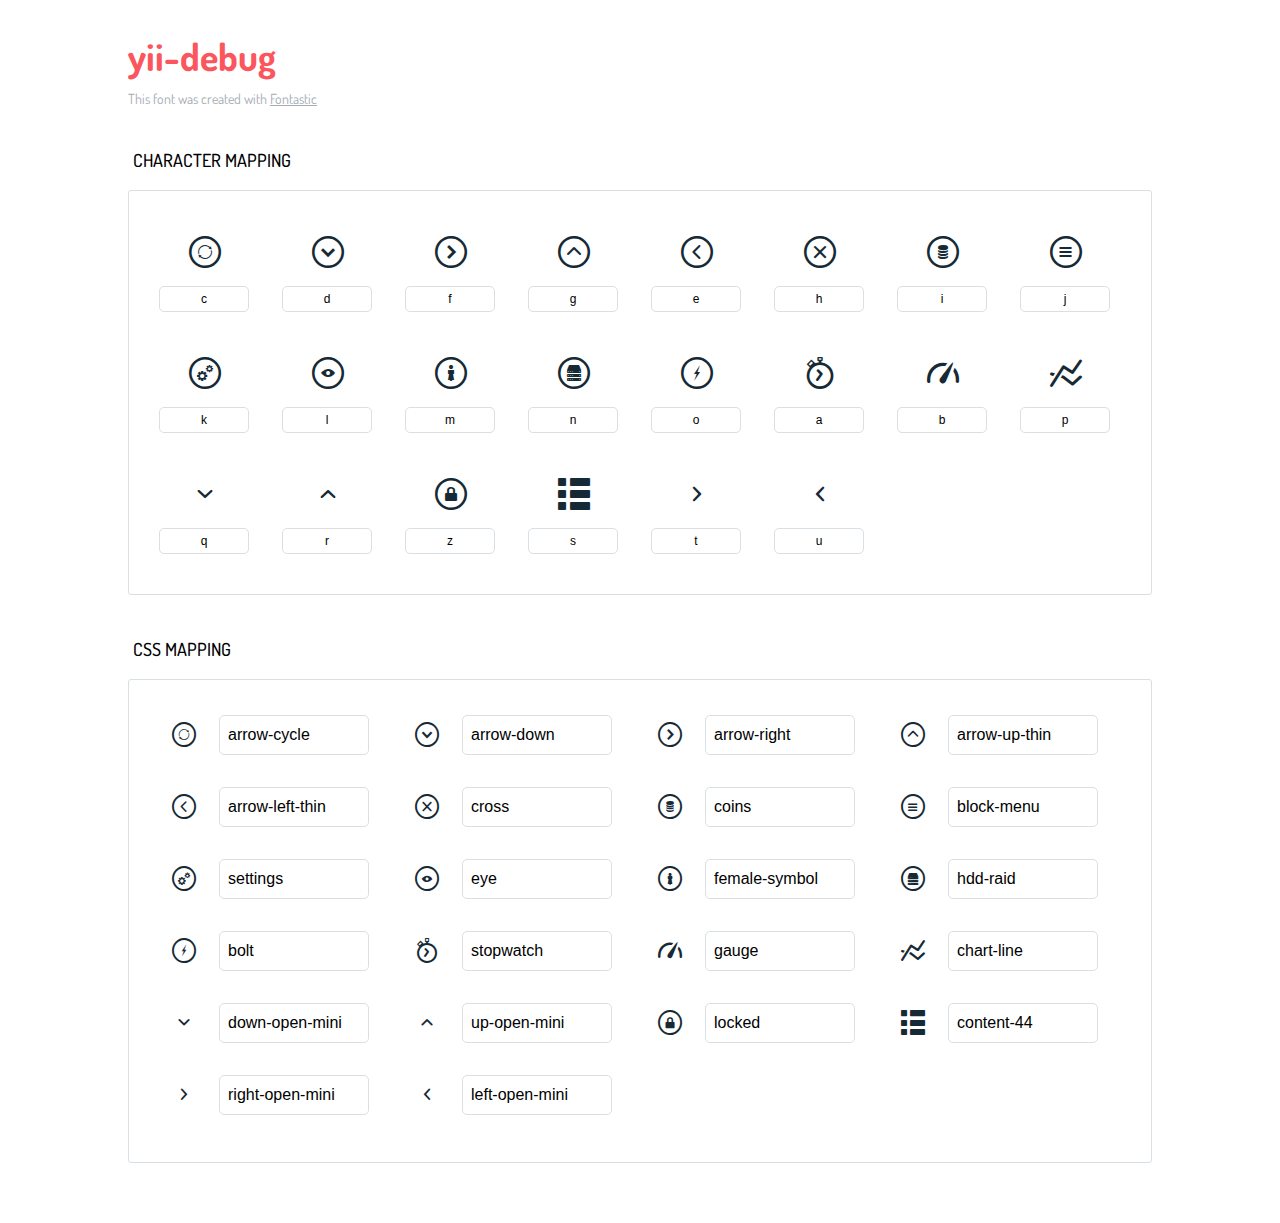
<file: assets/96f44210/icons-reference.html>
<!DOCTYPE html>
<html lang="en">
  <head>
    <meta charset="utf-8">
    <meta http-equiv="X-UA-Compatible" content="IE=edge,chrome=1">
    <meta name="viewport" content="width=device-width,initial-scale=1">
    <title>Font Reference - yii-debug </title>
    <link href="http://fonts.googleapis.com/css?family=Dosis:400,500,700" rel="stylesheet" type="text/css">
    <link rel="stylesheet" href="styles.css">
    <style type="text/css">
      html,body,div,span,applet,object,iframe,h1,h2,h3,h4,h5,h6,p,blockquote,pre,a,abbr,acronym,address,big,cite,code,del,dfn,em,img,ins,kbd,q,s,samp,small,strike,strong,sub,sup,tt,var,dl,dt,dd,ol,ul,li,fieldset,form,label,legend,table,caption,tbody,tfoot,thead,tr,th,td{margin:0;padding:0;border:0;outline:0;font-weight:inherit;font-style:inherit;font-family:inherit;font-size:100%;vertical-align:baseline}
body{line-height:1;color:#000;background:#fff}
ol,ul{list-style:none}
table{border-collapse:separate;border-spacing:0;vertical-align:middle}
caption,th,td{text-align:left;font-weight:normal;vertical-align:middle}
a img{border:none}
*{-webkit-box-sizing:border-box;-moz-box-sizing:border-box;box-sizing:border-box}
body{font-family:'Dosis','Tahoma',sans-serif}
.container{margin:15px auto;width:80%}
h1{margin:40px 0 20px;font-weight:700;font-size:38px;line-height:32px;color:#fb565e}
h2{font-size:18px;padding:0 0 21px 5px;margin:45px 0 0 0;text-transform:uppercase;font-weight:500}
.small{font-size:14px;color:#a5adb4;}
.small a{color:#a5adb4;}
.small a:hover{color:#fb565e}
.glyphs.character-mapping{margin:0 0 20px 0;padding:20px 0 20px 30px;color:rgba(0,0,0,0.5);border:1px solid #d8e0e5;-webkit-border-radius:3px;border-radius:3px;}
.glyphs.character-mapping li{margin:0 30px 20px 0;display:inline-block;width:90px}
.glyphs.character-mapping .icon{margin:10px 0 10px 15px;padding:15px;position:relative;width:55px;height:55px;color:#162a36 !important;overflow:hidden;-webkit-border-radius:3px;border-radius:3px;font-size:32px;}
.glyphs.character-mapping .icon svg{fill:#000}
.glyphs.character-mapping input{margin:0;padding:5px 0;line-height:12px;font-size:12px;display:block;width:100%;border:1px solid #d8e0e5;-webkit-border-radius:5px;border-radius:5px;text-align:center;outline:0;}
.glyphs.character-mapping input:focus{border:1px solid #fbde4a;-webkit-box-shadow:inset 0 0 3px #fbde4a;box-shadow:inset 0 0 3px #fbde4a}
.glyphs.character-mapping input:hover{-webkit-box-shadow:inset 0 0 3px #fbde4a;box-shadow:inset 0 0 3px #fbde4a}
.glyphs.css-mapping{margin:0 0 60px 0;padding:30px 0 20px 30px;color:rgba(0,0,0,0.5);border:1px solid #d8e0e5;-webkit-border-radius:3px;border-radius:3px;}
.glyphs.css-mapping li{margin:0 30px 20px 0;padding:0;display:inline-block;overflow:hidden}
.glyphs.css-mapping .icon{margin:0;margin-right:10px;padding:13px;height:50px;width:50px;color:#162a36 !important;overflow:hidden;float:left;font-size:24px}
.glyphs.css-mapping input{margin:0;margin-top:5px;padding:8px;line-height:16px;font-size:16px;display:block;width:150px;height:40px;border:1px solid #d8e0e5;-webkit-border-radius:5px;border-radius:5px;background:#fff;outline:0;float:right;}
.glyphs.css-mapping input:focus{border:1px solid #fbde4a;-webkit-box-shadow:inset 0 0 3px #fbde4a;box-shadow:inset 0 0 3px #fbde4a}
.glyphs.css-mapping input:hover{-webkit-box-shadow:inset 0 0 3px #fbde4a;box-shadow:inset 0 0 3px #fbde4a}

      
    </style>
  </head>
  <body>
    <div class="container">
      <h1>yii-debug</h1>
      <p class="small">This font was created with <a href="http://fontastic.me/">Fontastic</a></p>
      <h2>Character mapping</h2>
      <ul class="glyphs character-mapping">
        <li>
          <div data-icon="c" class="icon"></div>
          <input type="text" readonly="readonly" value="c">
        </li>
        <li>
          <div data-icon="d" class="icon"></div>
          <input type="text" readonly="readonly" value="d">
        </li>
        <li>
          <div data-icon="f" class="icon"></div>
          <input type="text" readonly="readonly" value="f">
        </li>
        <li>
          <div data-icon="g" class="icon"></div>
          <input type="text" readonly="readonly" value="g">
        </li>
        <li>
          <div data-icon="e" class="icon"></div>
          <input type="text" readonly="readonly" value="e">
        </li>
        <li>
          <div data-icon="h" class="icon"></div>
          <input type="text" readonly="readonly" value="h">
        </li>
        <li>
          <div data-icon="i" class="icon"></div>
          <input type="text" readonly="readonly" value="i">
        </li>
        <li>
          <div data-icon="j" class="icon"></div>
          <input type="text" readonly="readonly" value="j">
        </li>
        <li>
          <div data-icon="k" class="icon"></div>
          <input type="text" readonly="readonly" value="k">
        </li>
        <li>
          <div data-icon="l" class="icon"></div>
          <input type="text" readonly="readonly" value="l">
        </li>
        <li>
          <div data-icon="m" class="icon"></div>
          <input type="text" readonly="readonly" value="m">
        </li>
        <li>
          <div data-icon="n" class="icon"></div>
          <input type="text" readonly="readonly" value="n">
        </li>
        <li>
          <div data-icon="o" class="icon"></div>
          <input type="text" readonly="readonly" value="o">
        </li>
        <li>
          <div data-icon="a" class="icon"></div>
          <input type="text" readonly="readonly" value="a">
        </li>
        <li>
          <div data-icon="b" class="icon"></div>
          <input type="text" readonly="readonly" value="b">
        </li>
        <li>
          <div data-icon="p" class="icon"></div>
          <input type="text" readonly="readonly" value="p">
        </li>
        <li>
          <div data-icon="q" class="icon"></div>
          <input type="text" readonly="readonly" value="q">
        </li>
        <li>
          <div data-icon="r" class="icon"></div>
          <input type="text" readonly="readonly" value="r">
        </li>
        <li>
          <div data-icon="z" class="icon"></div>
          <input type="text" readonly="readonly" value="z">
        </li>
        <li>
          <div data-icon="s" class="icon"></div>
          <input type="text" readonly="readonly" value="s">
        </li>
        <li>
          <div data-icon="t" class="icon"></div>
          <input type="text" readonly="readonly" value="t">
        </li>
        <li>
          <div data-icon="u" class="icon"></div>
          <input type="text" readonly="readonly" value="u">
        </li>
      </ul>
      <h2>CSS mapping</h2>
      <ul class="glyphs css-mapping">
        <li>
          <div class="icon icon-arrow-cycle"></div>
          <input type="text" readonly="readonly" value="arrow-cycle">
        </li>
        <li>
          <div class="icon icon-arrow-down"></div>
          <input type="text" readonly="readonly" value="arrow-down">
        </li>
        <li>
          <div class="icon icon-arrow-right"></div>
          <input type="text" readonly="readonly" value="arrow-right">
        </li>
        <li>
          <div class="icon icon-arrow-up-thin"></div>
          <input type="text" readonly="readonly" value="arrow-up-thin">
        </li>
        <li>
          <div class="icon icon-arrow-left-thin"></div>
          <input type="text" readonly="readonly" value="arrow-left-thin">
        </li>
        <li>
          <div class="icon icon-cross"></div>
          <input type="text" readonly="readonly" value="cross">
        </li>
        <li>
          <div class="icon icon-coins"></div>
          <input type="text" readonly="readonly" value="coins">
        </li>
        <li>
          <div class="icon icon-block-menu"></div>
          <input type="text" readonly="readonly" value="block-menu">
        </li>
        <li>
          <div class="icon icon-settings"></div>
          <input type="text" readonly="readonly" value="settings">
        </li>
        <li>
          <div class="icon icon-eye"></div>
          <input type="text" readonly="readonly" value="eye">
        </li>
        <li>
          <div class="icon icon-female-symbol"></div>
          <input type="text" readonly="readonly" value="female-symbol">
        </li>
        <li>
          <div class="icon icon-hdd-raid"></div>
          <input type="text" readonly="readonly" value="hdd-raid">
        </li>
        <li>
          <div class="icon icon-bolt"></div>
          <input type="text" readonly="readonly" value="bolt">
        </li>
        <li>
          <div class="icon icon-stopwatch"></div>
          <input type="text" readonly="readonly" value="stopwatch">
        </li>
        <li>
          <div class="icon icon-gauge"></div>
          <input type="text" readonly="readonly" value="gauge">
        </li>
        <li>
          <div class="icon icon-chart-line"></div>
          <input type="text" readonly="readonly" value="chart-line">
        </li>
        <li>
          <div class="icon icon-down-open-mini"></div>
          <input type="text" readonly="readonly" value="down-open-mini">
        </li>
        <li>
          <div class="icon icon-up-open-mini"></div>
          <input type="text" readonly="readonly" value="up-open-mini">
        </li>
        <li>
          <div class="icon icon-locked"></div>
          <input type="text" readonly="readonly" value="locked">
        </li>
        <li>
          <div class="icon icon-content-44"></div>
          <input type="text" readonly="readonly" value="content-44">
        </li>
        <li>
          <div class="icon icon-right-open-mini"></div>
          <input type="text" readonly="readonly" value="right-open-mini">
        </li>
        <li>
          <div class="icon icon-left-open-mini"></div>
          <input type="text" readonly="readonly" value="left-open-mini">
        </li>
      </ul>
    </div><script type="text/javascript">
(function() {
  var glyphs, _i, _len, _ref;

  _ref = document.getElementsByClassName('glyphs');
  for (_i = 0, _len = _ref.length; _i < _len; _i++) {
    glyphs = _ref[_i];
    glyphs.addEventListener('click', function(event) {
      if (event.target.tagName === 'INPUT') {
        return event.target.select();
      }
    });
  }

}).call(this);
</script>
  </body>
</html>
</file>
<file: assets/96f44210/styles.css>
@charset "UTF-8";

@font-face {
  font-family: "yii-debug";
  src:url("fonts/yii-debug.eot");
  src:url("fonts/yii-debug.eot?#iefix") format("embedded-opentype"),
    url("fonts/yii-debug.ttf") format("truetype"),
    url("fonts/yii-debug.svg#yii-debug") format("svg"),
    url("fonts/yii-debug.woff") format("woff");
  font-weight: normal;
  font-style: normal;

}

[data-icon]:before {
  font-family: "yii-debug" !important;
  content: attr(data-icon);
  font-style: normal !important;
  font-weight: normal !important;
  font-variant: normal !important;
  text-transform: none !important;
  speak: none;
  line-height: 1;
  -webkit-font-smoothing: antialiased;
  -moz-osx-font-smoothing: grayscale;
}

[class^="icon-"]:before,
[class*=" icon-"]:before {
  font-family: "yii-debug" !important;
  font-style: normal !important;
  font-weight: normal !important;
  font-variant: normal !important;
  text-transform: none !important;
  speak: none;
  line-height: 1;
  -webkit-font-smoothing: antialiased;
  -moz-osx-font-smoothing: grayscale;
}


.icon-arrow-cycle:before {
  content: "c";
}

.icon-arrow-down:before {
  content: "d";
}

.icon-arrow-right:before {
  content: "f";
}

.icon-arrow-up-thin:before {
  content: "g";
}

.icon-arrow-left-thin:before {
  content: "e";
}

.icon-cross:before {
  content: "h";
}

.icon-coins:before {
  content: "i";
}

.icon-block-menu:before {
  content: "j";
}

.icon-settings:before {
  content: "k";
}

.icon-eye:before {
  content: "l";
}

.icon-female-symbol:before {
  content: "m";
}

.icon-hdd-raid:before {
  content: "n";
}

.icon-bolt:before {
  content: "o";
}

.icon-stopwatch:before {
  content: "a";
}

.icon-gauge:before {
  content: "b";
}

.icon-chart-line:before {
  content: "p";
}

.icon-down-open-mini:before {
  content: "q";
}

.icon-up-open-mini:before {
  content: "r";
}

.icon-locked:before {
  content: "z";
}

.icon-content-44:before {
  content: "s";
}

.icon-right-open-mini:before {
  content: "t";
}

.icon-left-open-mini:before {
  content: "u";
}
</file>
